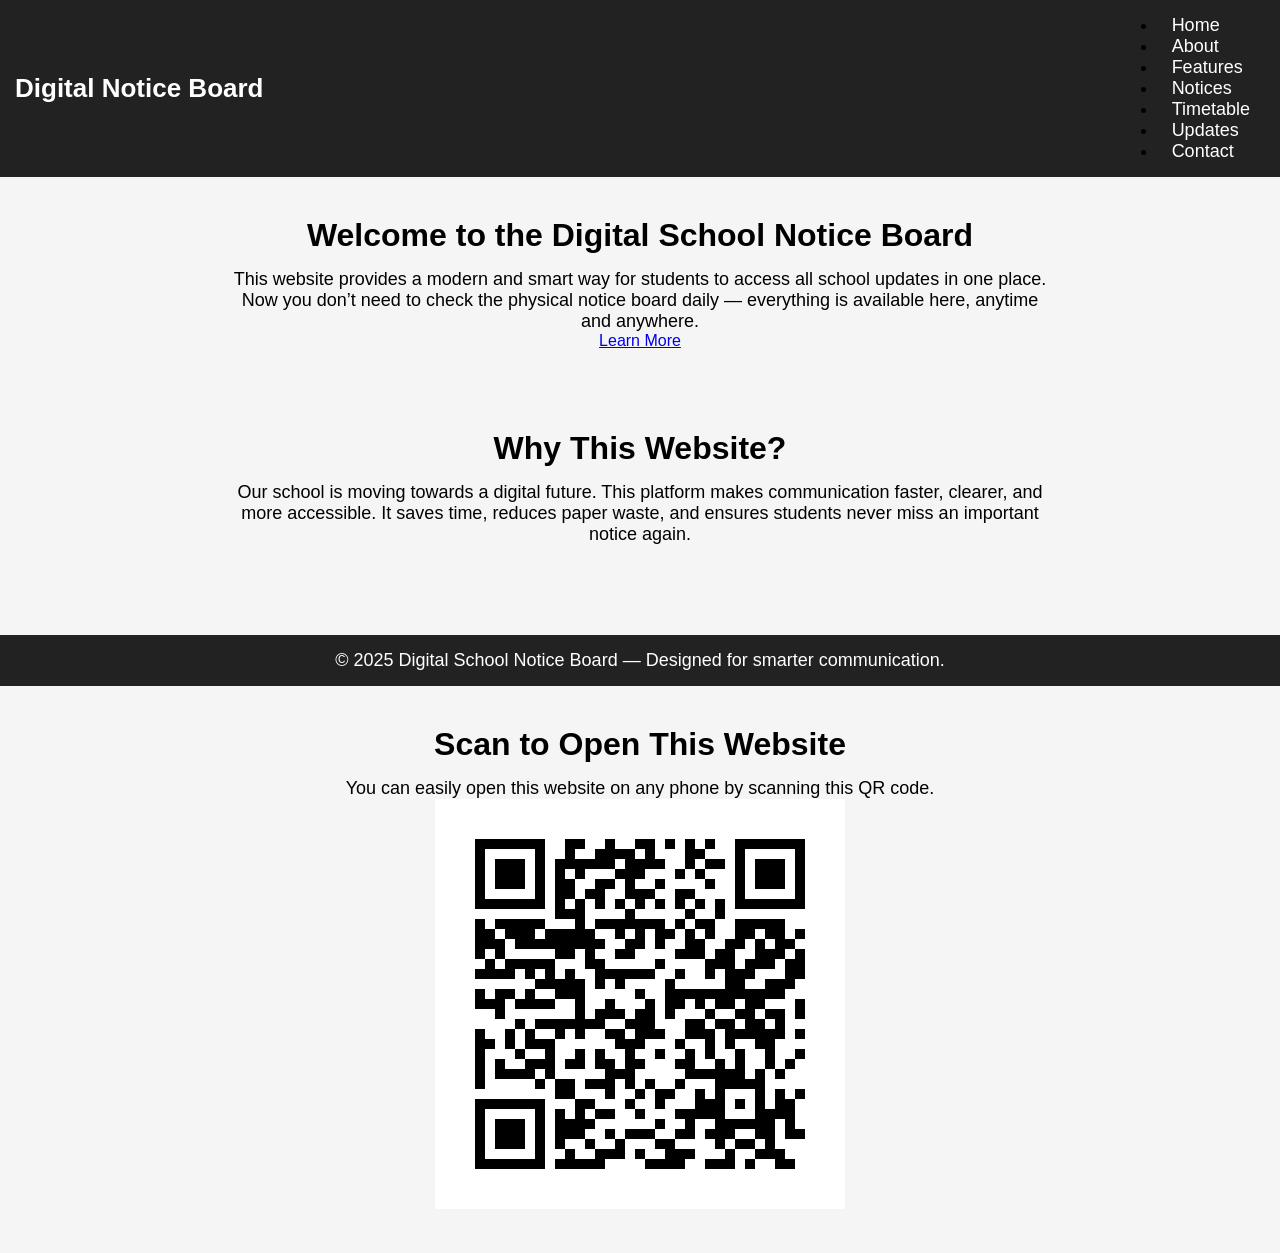
<file: index.html>
<!DOCTYPE html>
<html lang="en">
<head>
    <meta charset="UTF-8">
    <meta name="viewport" content="width=device-width, initial-scale=1.0">
    <title>Digital School Notice Board</title>
    <link rel="stylesheet" href="Style.css">
</head>

<body>

    <!-- NAVBAR -->
<header>
    <nav class="navbar">
        <h1 class="logo">Digital Notice Board</h1>
        <ul class="nav-links">
            <li><a href="index.html">Home</a></li>
            <li><a href="about.html">About</a></li>
            <li><a href="features.html">Features</a></li>
            <li><a href="notices.html">Notices</a></li>
            <li><a href="timetable.html">Timetable</a></li>
            <li><a href="updates.html">Updates</a></li>
            <li><a href="contact.html">Contact</a></li>
        </ul>
    </nav>
</header>
    

    <!-- HERO SECTION -->
    <section class="hero">
        <h2>Welcome to the Digital School Notice Board</h2>
        <p>
            This website provides a modern and smart way for students to access all school
            updates in one place. Now you don’t need to check the physical notice board daily —
            everything is available here, anytime and anywhere.
        </p>
        <a href="about.html" class="btn">Learn More</a>
    </section>

    <!-- PURPOSE SECTION -->
    <section class="purpose">
        <h2>Why This Website?</h2>
        <p>
            Our school is moving towards a digital future. This platform makes communication
            faster, clearer, and more accessible. It saves time, reduces paper waste, and ensures
            students never miss an important notice again.
        </p>
    </section>

    <footer>
        <p>© 2025 Digital School Notice Board — Designed for smarter communication.</p>
    </footer>

</body>
    </html>
<!-- QR CODE SECTION -->
<section class="qr-section">
    <h2>Scan to Open This Website</h2>
    <p>You can easily open this website on any phone by scanning this QR code.</p>

    <img src="website_qr.png" alt="Website QR Code" class="qr-img">
        </section>
</file>
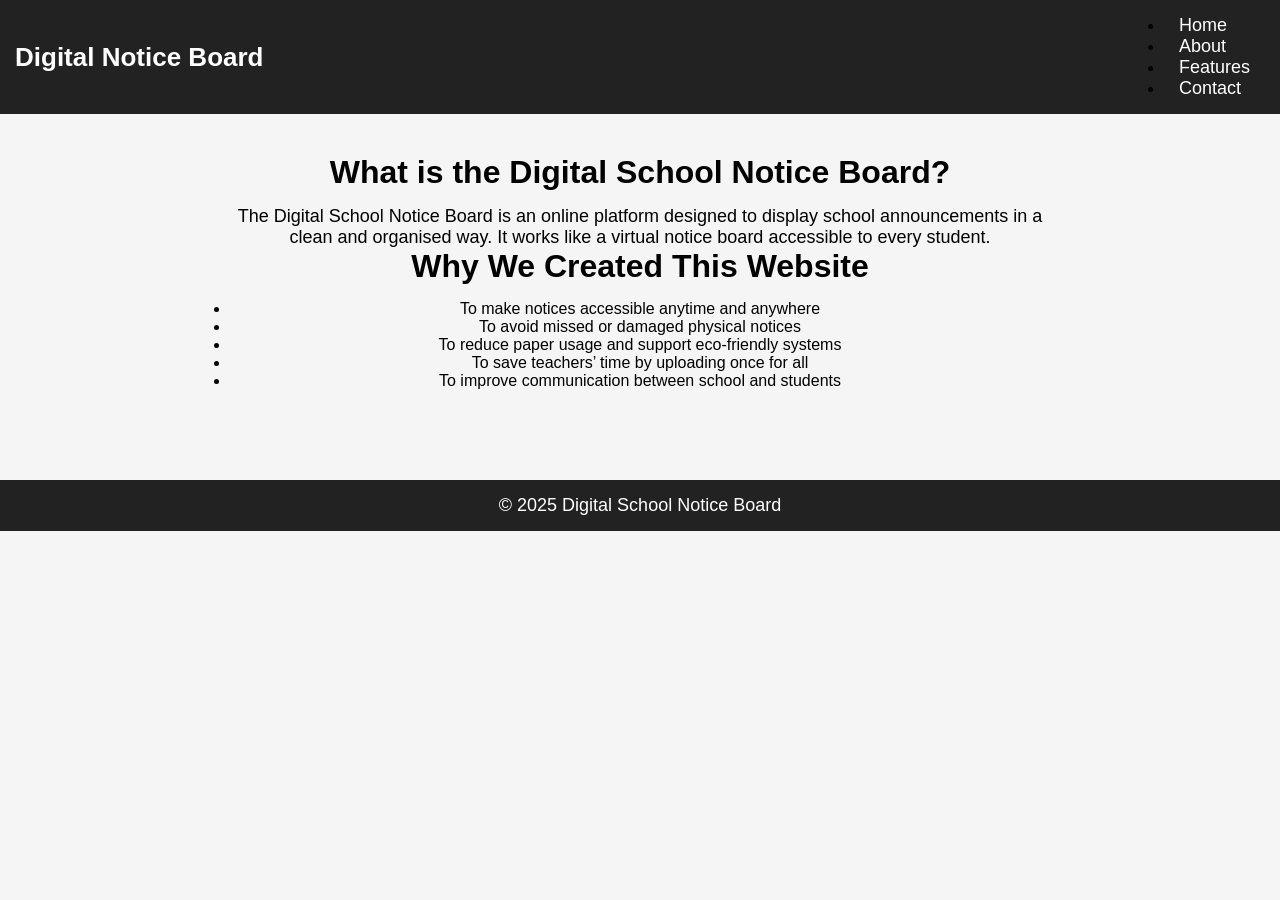
<file: about.html>
<!DOCTYPE html>
<html lang="en">
<head>
    <meta charset="UTF-8">
    <meta name="viewport" content="width=device-width, initial-scale=1.0">
    <title>About - Digital School Notice Board</title>
    <link rel="stylesheet" href="Style.css">
</head>

<body>

<header>
    <nav class="navbar">
        <h1 class="logo">Digital Notice Board</h1>
        <ul>
            <li><a href="index.html">Home</a></li>
            <li><a href="about.html" class="active">About</a></li>
            <li><a href="features.html">Features</a></li>
            <li><a href="contact.html">Contact</a></li>
        </ul>
    </nav>
</header>

<section class="page-section">
    <h2>What is the Digital School Notice Board?</h2>
    <p>
        The Digital School Notice Board is an online platform designed to display school
        announcements in a clean and organised way. It works like a virtual notice board
        accessible to every student.
    </p>

    <h2>Why We Created This Website</h2>
    <ul>
        <li>To make notices accessible anytime and anywhere</li>
        <li>To avoid missed or damaged physical notices</li>
        <li>To reduce paper usage and support eco-friendly systems</li>
        <li>To save teachers’ time by uploading once for all</li>
        <li>To improve communication between school and students</li>
    </ul>
</section>

<footer>
    <p>© 2025 Digital School Notice Board</p>
</footer>

</body>
    </html>
</file>
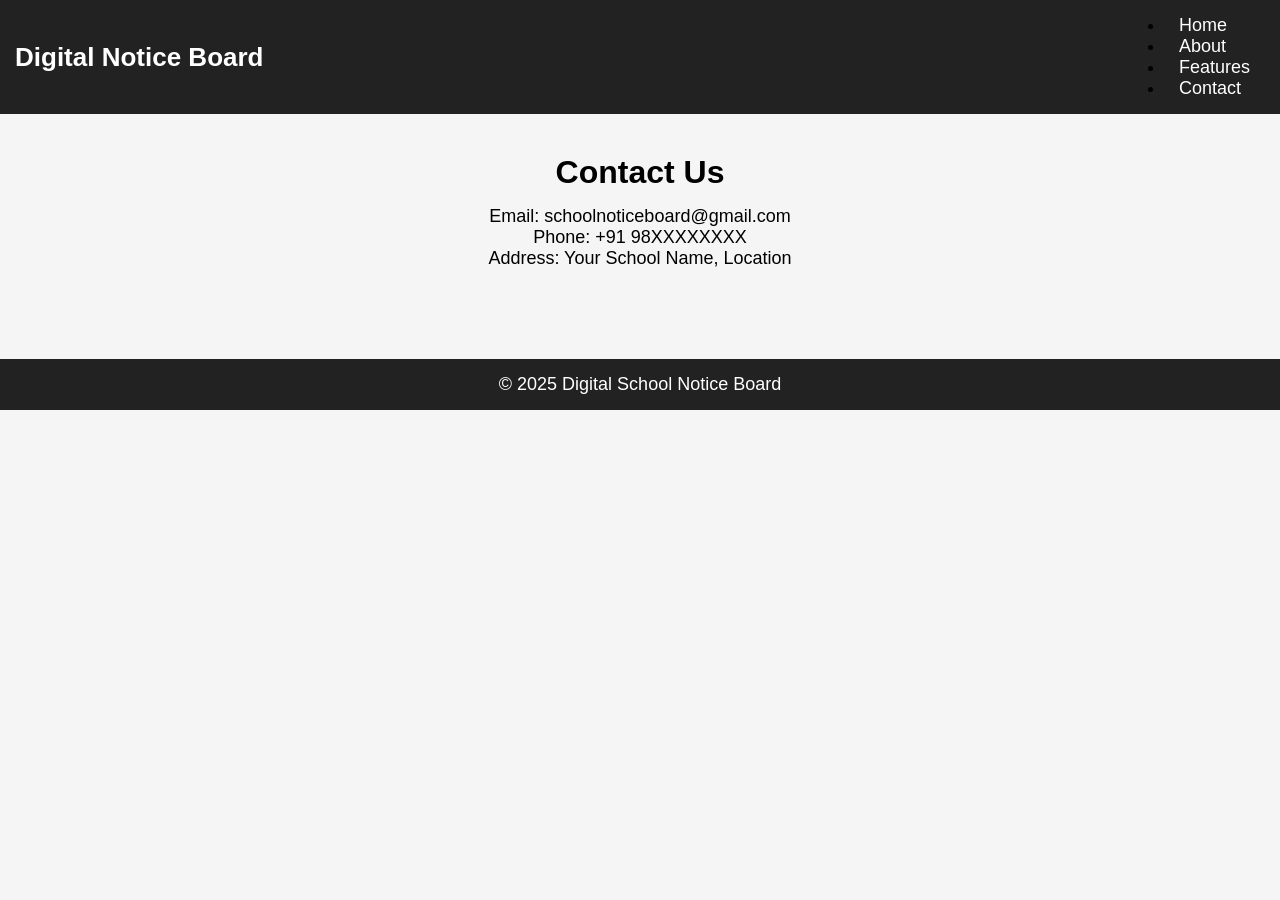
<file: contact.html>
<!DOCTYPE html>
<html lang="en">
<head>
    <meta charset="UTF-8">
    <meta name="viewport" content="width=device-width, initial-scale=1.0">
    <title>Contact - Digital School Notice Board</title>
    <link rel="stylesheet" href="Style.css">
</head>

<body>

<header>
    <nav class="navbar">
        <h1 class="logo">Digital Notice Board</h1>
        <ul>
            <li><a href="index.html">Home</a></li>
            <li><a href="about.html">About</a></li>
            <li><a href="features.html">Features</a></li>
            <li><a class="active" href="contact.html">Contact</a></li>
        </ul>
    </nav>
</header>

<section class="page-section">
    <h2>Contact Us</h2>
    <p>Email: schoolnoticeboard@gmail.com</p>
    <p>Phone: +91 98XXXXXXXX</p>
    <p>Address: Your School Name, Location</p>
</section>

<footer>
    <p>© 2025 Digital School Notice Board</p>
</footer>

</body>
</html>
</file>
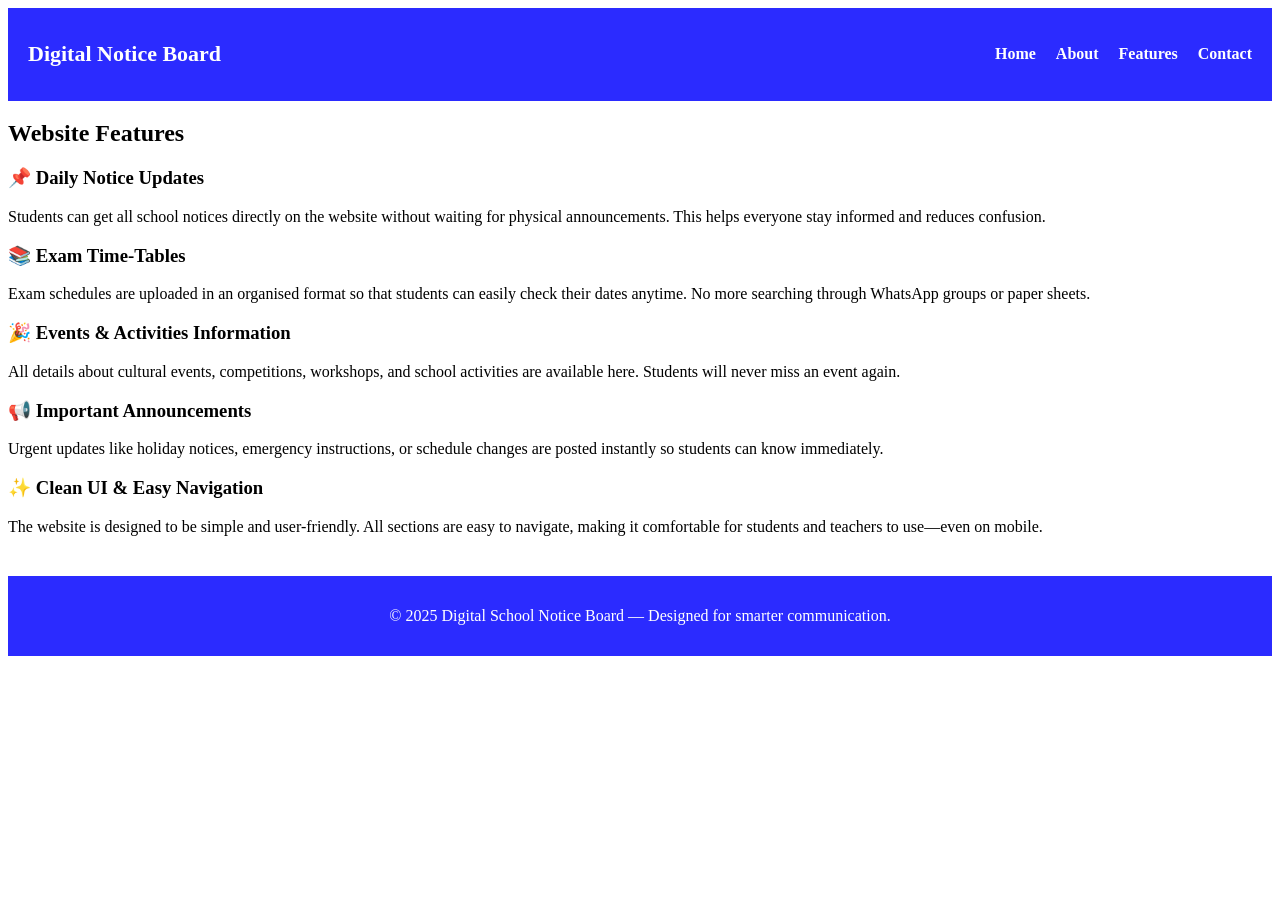
<file: features.html>
<!DOCTYPE html>
<html lang="en">
<head>
    <meta charset="UTF-8">
    <meta name="viewport" content="width=device-width, initial-scale=1.0">
    <title>Website Features</title>
    <link rel="stylesheet" href="style.css">
</head>

<body>

    <!-- NAVBAR -->
    <header>
        <nav class="navbar">
            <h1 class="logo">Digital Notice Board</h1>
            <ul>
                <li><a href="index.html">Home</a></li>
                <li><a href="about.html">About</a></li>
                <li><a href="features.html" class="active">Features</a></li>
                <li><a href="contact.html">Contact</a></li>
            </ul>
        </nav>
    </header>

    <!-- FEATURES SECTION -->
    <section class="content-section">
        <h2>Website Features</h2>

        <div class="feature-box">
            <h3>📌 Daily Notice Updates</h3>
            <p>
                Students can get all school notices directly on the website without waiting for 
                physical announcements. This helps everyone stay informed and reduces confusion.
            </p>
        </div>

        <div class="feature-box">
            <h3>📚 Exam Time-Tables</h3>
            <p>
                Exam schedules are uploaded in an organised format so that students can easily 
                check their dates anytime. No more searching through WhatsApp groups or paper sheets.
            </p>
        </div>

        <div class="feature-box">
            <h3>🎉 Events & Activities Information</h3>
            <p>
                All details about cultural events, competitions, workshops, and school activities 
                are available here. Students will never miss an event again.
            </p>
        </div>

        <div class="feature-box">
            <h3>📢 Important Announcements</h3>
            <p>
                Urgent updates like holiday notices, emergency instructions, or schedule changes 
                are posted instantly so students can know immediately.
            </p>
        </div>

        <div class="feature-box">
            <h3>✨ Clean UI & Easy Navigation</h3>
            <p>
                The website is designed to be simple and user-friendly. All sections are easy to 
                navigate, making it comfortable for students and teachers to use—even on mobile.
            </p>
        </div>
    </section>

    <footer>
        <p>© 2025 Digital School Notice Board — Designed for smarter communication.</p>
    </footer>

</body>
    </html>
</file>
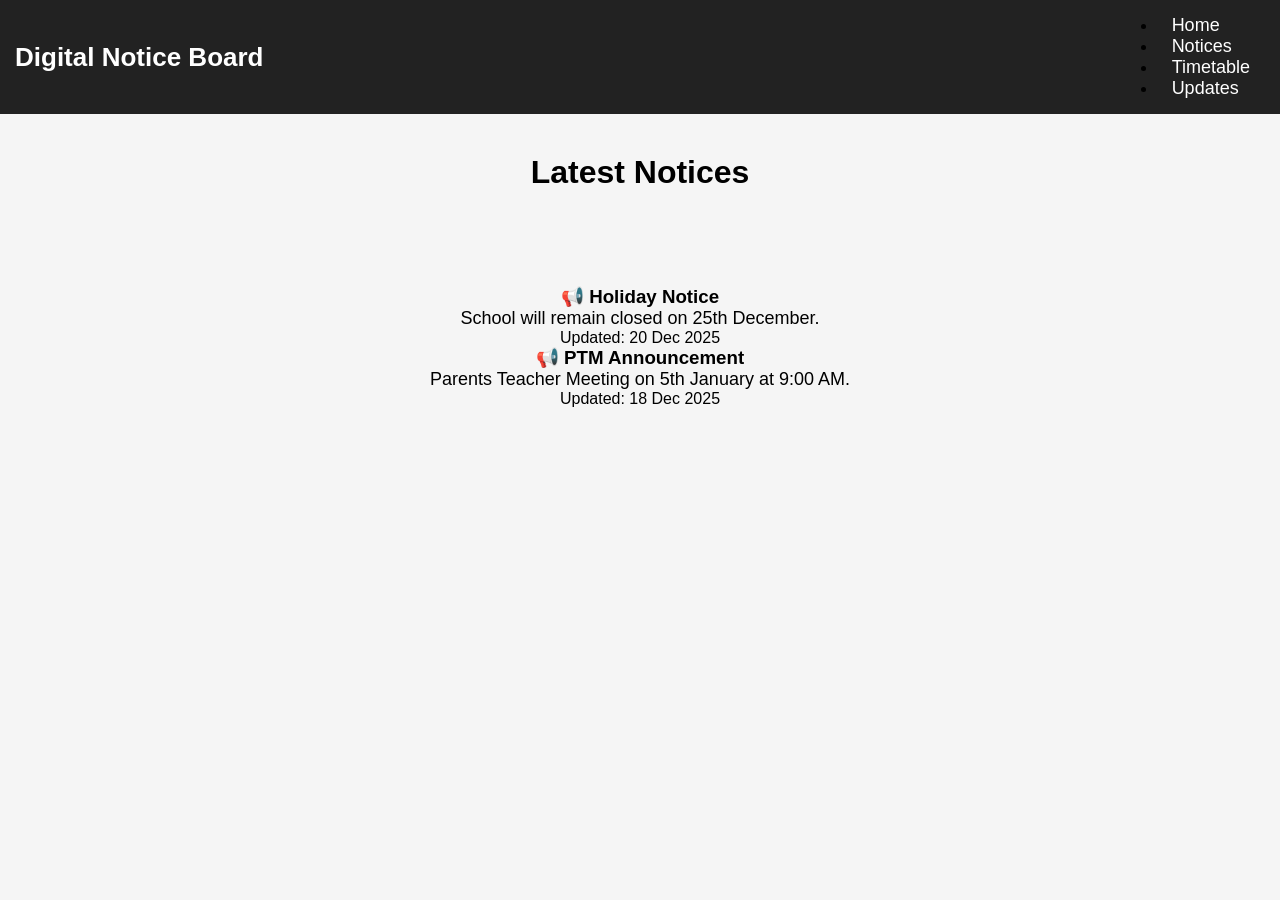
<file: notices.html>
<!DOCTYPE html>
<html lang="en">
<head>
    <meta charset="UTF-8">
    <meta name="viewport" content="width=device-width, initial-scale=1.0">
    <title>Notices</title>
    <link rel="stylesheet" href="Style.css">
</head>

<body>

    <header>
        <nav class="navbar">
            <h1 class="logo">Digital Notice Board</h1>
            <ul>
                <li><a href="index.html">Home</a></li>
                <li><a href="notices.html">Notices</a></li>
                <li><a href="timetable.html">Timetable</a></li>
                <li><a href="updates.html">Updates</a></li>
            </ul>
        </nav>
    </header>

    <section class="hero small">
        <h2>Latest Notices</h2>
    </section>

    <section class="notice-board">

        <div class="notice">
            <h3>📢 Holiday Notice</h3>
            <p>School will remain closed on 25th December.</p>
            <span>Updated: 20 Dec 2025</span>
        </div>

        <div class="notice">
            <h3>📢 PTM Announcement</h3>
            <p>Parents Teacher Meeting on 5th January at 9:00 AM.</p>
            <span>Updated: 18 Dec 2025</span>
        </div>

    </section>

</body>
    </html>
</file>
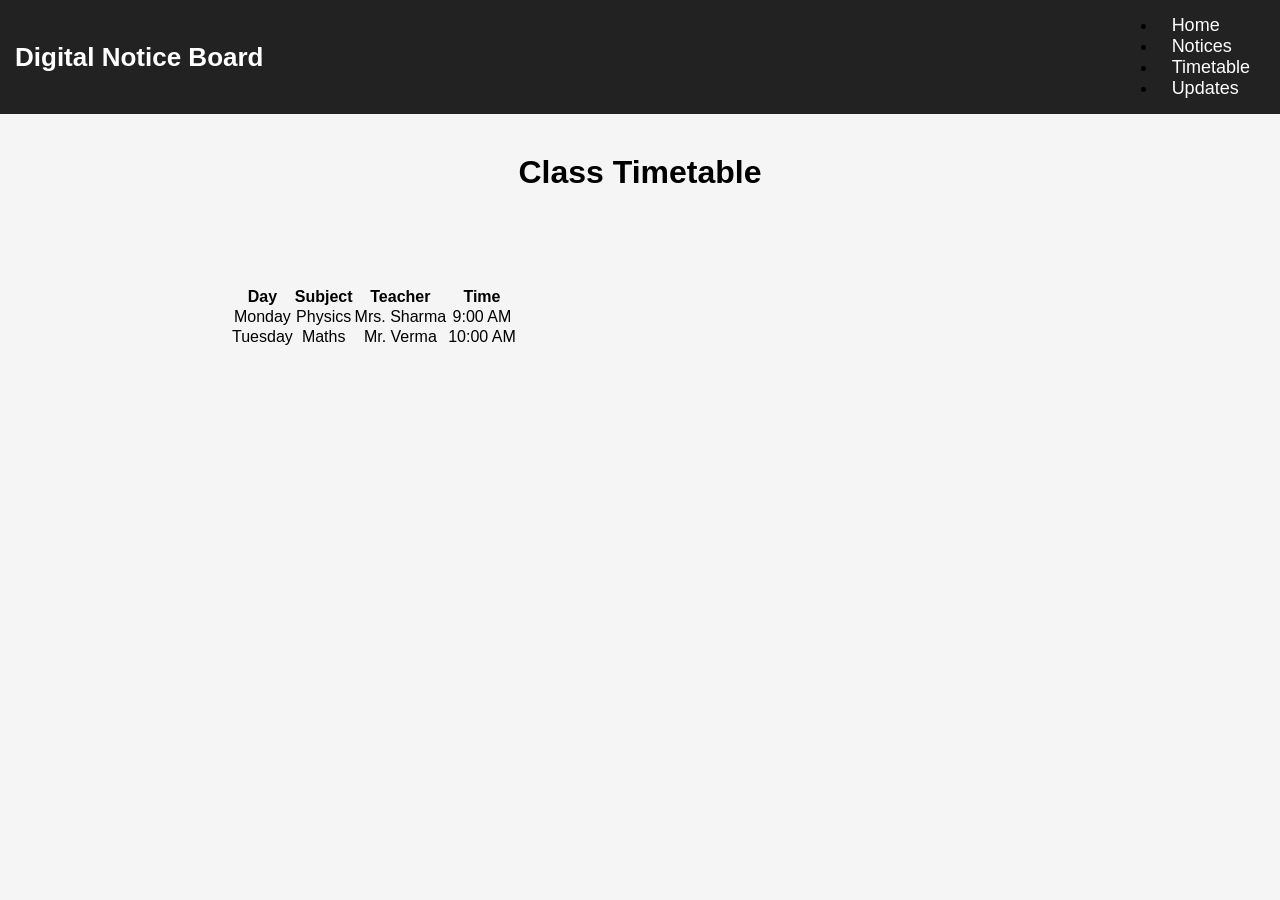
<file: timetable.html>
<!DOCTYPE html>
<html lang="en">
<head>
    <meta charset="UTF-8">
    <meta name="viewport" content="width=device-width, initial-scale=1.0">
    <title>Timetable</title>
    <link rel="stylesheet" href="Style.css">
</head>

<body>

<header>
    <nav class="navbar">
        <h1 class="logo">Digital Notice Board</h1>
        <ul>
            <li><a href="index.html">Home</a></li>
            <li><a href="notices.html">Notices</a></li>
            <li><a href="timetable.html">Timetable</a></li>
            <li><a href="updates.html">Updates</a></li>
        </ul>
    </nav>
</header>

<section class="hero small">
    <h2>Class Timetable</h2>
</section>

<section class="table-box">
    <table>
        <tr>
            <th>Day</th>
            <th>Subject</th>
            <th>Teacher</th>
            <th>Time</th>
        </tr>

        <tr>
            <td>Monday</td>
            <td>Physics</td>
            <td>Mrs. Sharma</td>
            <td>9:00 AM</td>
        </tr>

        <tr>
            <td>Tuesday</td>
            <td>Maths</td>
            <td>Mr. Verma</td>
            <td>10:00 AM</td>
        </tr>

    </table>
</section>

</body>
</html>
</file>
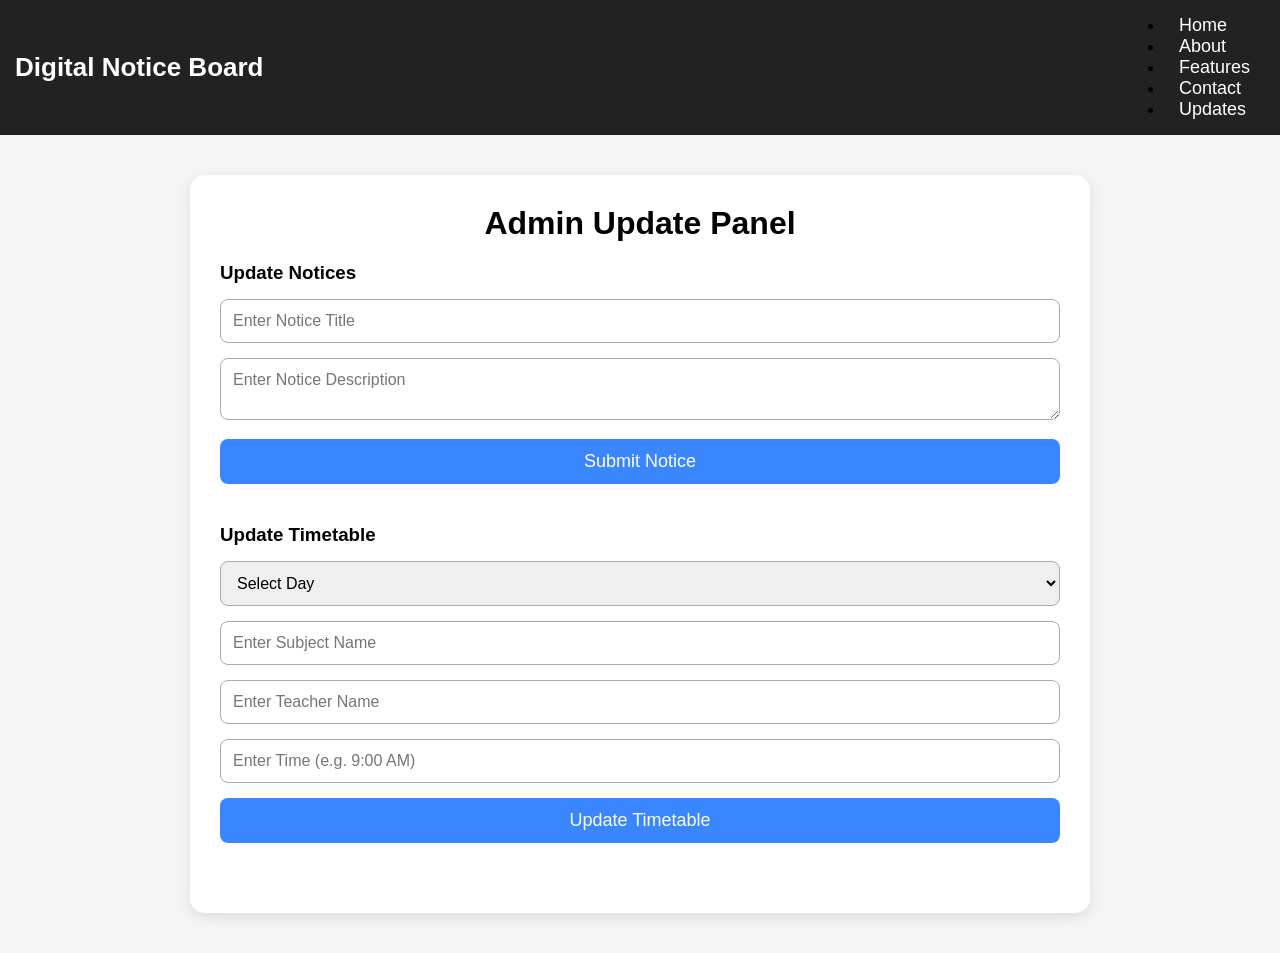
<file: updates.html>
<!DOCTYPE html>
<html lang="en">
<head>
    <meta charset="UTF-8">
    <meta name="viewport" content="width=device-width, initial-scale=1.0">
    <title>Update Panel</title>
    <link rel="stylesheet" href="Style.css">

    <style>
        .admin-container {
            width: 90%;
            max-width: 900px;
            margin: 40px auto;
            background: #ffffff;
            padding: 30px;
            border-radius: 15px;
            box-shadow: 0 4px 15px rgba(0,0,0,0.1);
        }

        h2 {
            text-align: center;
            margin-bottom: 20px;
        }

        .admin-section {
            margin-bottom: 40px;
        }

        .admin-section h3 {
            margin-bottom: 15px;
        }

        input, textarea, select {
            width: 100%;
            padding: 12px;
            border: 1px solid #aaa;
            border-radius: 8px;
            margin-bottom: 15px;
            font-size: 16px;
        }

        button {
            width: 100%;
            padding: 12px;
            background: #3a86ff;
            border: none;
            color: white;
            font-size: 18px;
            border-radius: 8px;
            cursor: pointer;
        }

        button:hover {
            opacity: 0.9;
        }
    </style>
</head>

<body>

    <!-- NAVBAR -->
    <header>
        <nav class="navbar">
            <h1 class="logo">Digital Notice Board</h1>
            <ul>
                <li><a href="index.html">Home</a></li>
                <li><a href="about.html">About</a></li>
                <li><a href="features.html">Features</a></li>
                <li><a href="contact.html">Contact</a></li>
                <li><a class="active" href="updates.html">Updates</a></li>
            </ul>
        </nav>
    </header>

    <div class="admin-container">
        <h2>Admin Update Panel</h2>

        <!-- NOTICE UPDATE SECTION -->
        <div class="admin-section">
            <h3>Update Notices</h3>
            <input type="text" placeholder="Enter Notice Title">
            <textarea placeholder="Enter Notice Description"></textarea>
            <button>Submit Notice</button>
        </div>

        <!-- TIMETABLE UPDATE SECTION -->
        <div class="admin-section">
            <h3>Update Timetable</h3>
            <select>
                <option>Select Day</option>
                <option>Monday</option>
                <option>Tuesday</option>
                <option>Wednesday</option>
                <option>Thursday</option>
                <option>Friday</option>
                <option>Saturday</option>
            </select>

            <input type="text" placeholder="Enter Subject Name">
            <input type="text" placeholder="Enter Teacher Name">
            <input type="text" placeholder="Enter Time (e.g. 9:00 AM)">
            <button>Update Timetable</button>
        </div>

    </div>

</body>
            </html>
</file>
<file: Style.css>
* {
    margin: 0;
    padding: 0;
    box-sizing: border-box;
    font-family: Arial;
}

body {
    background: #f5f5f5;
    transition: 0.4s;
}

/* Navbar */
nav {
    background: #222;
    padding: 15px;
    display: flex;
    justify-content: space-between;
    align-items: center;
}

nav h1 {
    color: white;
    font-size: 26px;
}

nav a {
    color: white;
    text-decoration: none;
    margin: 0 15px;
    font-size: 18px;
}

nav a:hover {
    color: #ffcc00;
}

/* Page Layout */
section {
    padding: 40px;
    max-width: 900px;
    margin: auto;
    text-align: center;
}

h2 {
    font-size: 32px;
    margin-bottom: 15px;
}

p {
    font-size: 18px;
}

/* Footer */
footer {
    margin-top: 50px;
    background: #222;
    color: white;
    text-align: center;
    padding: 15px;
  }
</file>
<file: style.css>
ji/* General */
body {
    margin: 0;
    padding: 0;
    font-family: Arial, sans-serif;
    background: #f4f4f4;
}
/* Navbar */
.navbar {
    display: flex;
    justify-content: space-between;
    align-items: center;
    background: #2b2bff;
    padding: 15px 20px;
}

.navbar .logo {
    color: white;
    font-size: 22px;
    font-weight: bold;
}

.navbar ul {
    list-style: none;
    display: flex;
    gap: 20px;
}

.navbar ul li a {
    color: white;
    text-decoration: none;
    font-size: 16px;
    font-weight: bold;
}

.navbar ul li a:hover {
    text-decoration: underline;
}

/* Hero Section */
.hero {
    background: linear-gradient(to right, #2b2bff, #6e6eff);
    color: white;
    padding: 80px 20px;
    text-align: center;
}

.hero h2 {
    font-size: 36px;
}

.hero p {
    max-width: 700px;
    margin: 10px auto;
    font-size: 18px;
}

.btn {
    display: inline-block;
    margin-top: 20px;
    padding: 12px 25px;
    background: white;
    color: #2b2bff;
    border-radius: 5px;
    font-weight: bold;
    text-decoration: none;
}

.btn:hover {
    background: #e6e6e6;
}

/* Purpose Section */
.purpose {
    background: white;
    padding: 50px 20px;
    text-align: center;
}

.purpose h2 {
    font-size: 28px;
    margin-bottom: 10px;
}

.purpose p {
    max-width: 800px;
    margin: auto;
    font-size: 18px;
    color: #333;
}

/* Footer */
footer {
    background: #2b2bff;
    color: white;
    text-align: center;
    padding: 15px 0;
    margin-top: 40px;
}
/* NOTICE PAGE */
.notices-container {
    width: 80%;
    margin: 40px auto;
    display: grid;
    grid-template-columns: repeat(auto-fit, minmax(280px, 1fr));
    gap: 20px;
}

.notice-card {
    background: #ffffff;
    padding: 20px;
    border-radius: 10px;
    box-shadow: 0 2px 10px rgba(0,0,0,0.1);
}

.notice-card h3 {
    margin-top: 0;
}

.notice-card .date {
    font-size: 14px;
    color: #666;
}

/* TIMETABLE PAGE */
.timetable-container {
    width: 80%;
    margin: 30px auto;
}

.styled-table {
    width: 100%;
    border-collapse: collapse;
}

.styled-table th, .styled-table td {
    border: 1px solid #ddd;
    padding: 12px;
}

.styled-table th {
    background: #333;
    color: #fff;
}

.styled-table tr:nth-child(even) {
    background: #f2f2f2;
    }
/* QR CODE SECTION */
.qr-section {
    text-align: center;
    padding: 40px 20px;
    background: #f7f7f7;
}

.qr-section h2 {
    font-size: 28px;
    margin-bottom: 10px;
}

.qr-section p {
    font-size: 16px;
    margin-bottom: 20px;
}

.qr-box img {
    width: 200px;
    height: 200px;
    border: 8px solid white;
    border-radius: 20px;
    box-shadow: 0px 5px 20px rgba(0,0,0,0.15);
    }
</file>
